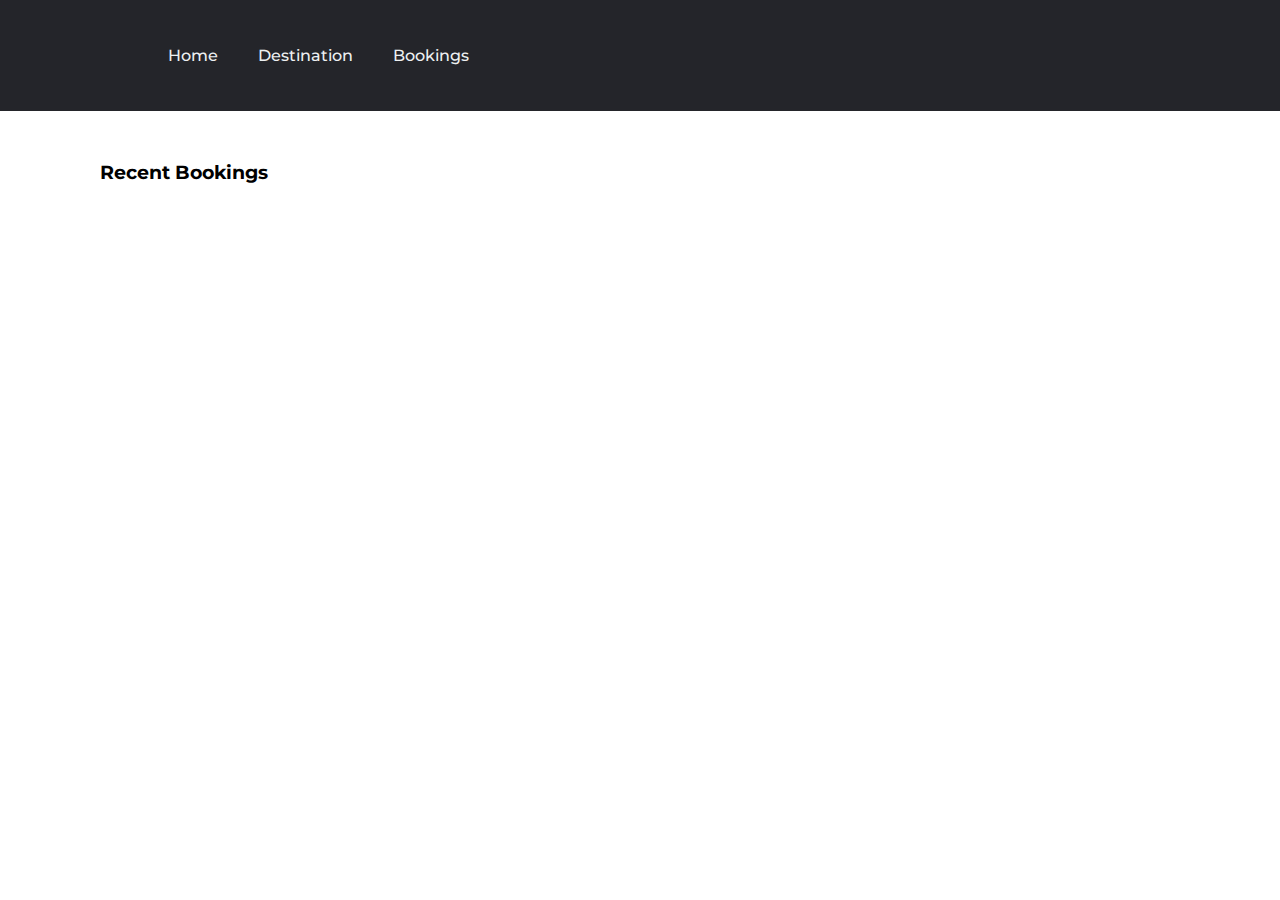
<file: bookings.html>
<!DOCTYPE html>
<html lang="en">
  <head>
    <meta charset="UTF-8" />
    <meta name="viewport" content="width=device-width, initial-scale=1.0" />
    <title>Bookings Page</title>
    <link rel="stylesheet" href="styles/bookings.css" />
    <link
      rel="stylesheet"
      href="https://cdnjs.cloudflare.com/ajax/libs/font-awesome/4.7.0/css/font-awesome.min.css"
    />
    <link href="https://fonts.googleapis.com/css2?family=Playfair+Display:wght@400;500&display=swap" rel="stylesheet">
    <link href="https://fonts.googleapis.com/css?family=Montserrat:500&display=swap" rel="stylesheet">

  </head>

  <body>
    <header>
        
        <nav>
            <ul class="nav__links">
              <li><a href="index.html">Home</a></li>
              <li><a href="list.html">Destination</a></li>
              <li><a href="bookings.html">Bookings</a></li>
            </ul>
        </nav>
    </header>
    <div class="bookings-cover">
        <h3>Recent Bookings</h3>
        <div class="bookings" id="bookings">
            <!-- <div class="booking">
                <img src="/assets/taj.jpg" alt="">
                <table cellspacing="20px">
                    <tr><th>Booking Id : </th><td id="id">12</td><th>Username : </th><td>Nishanth</td></tr>
                    <tr><th>Phone : </th><td id="mobile"> 7639877734</td><th>Email : </th><td>Nishanth@shanmugaataaaaaaaahn.comat </td></tr>
                    <tr><th>Checkin Date : </th><td id="checkin">12</td><th>Checkout Date : </th><td>Nishanth</td></tr>
                </table>
            </div> -->
        </div>
    </div>
    <script>
      const bookingsString = localStorage.getItem('bookings')
      if(bookingsString){
        const bookings = JSON.parse(bookingsString).reverse()
        const bookingsElement = document.getElementById('bookings')
        bookings.forEach(data => {
          const booking = document.createElement('div')
          booking.classList.add('booking')
          const img = document.createElement('img');
          img.setAttribute('src', "assets/taj.jpg")
          img.setAttribute('alt', "img")

          const table = document.createElement('table');
          table.setAttribute('cellspacing', '20px')
          const tr1 =document.createElement('tr')
          const tr2 =document.createElement('tr')
          const tr3 =document.createElement('tr')

          const th11 =document.createElement('th')
          const th12 =document.createElement('th')
          th11.innerHTML = 'Booking Id : '
          th12.innerHTML = 'Username : '

          const td11 =document.createElement('td')
          const td12 =document.createElement('td')
          td11.innerHTML = data.id
          td12.innerHTML =data.fullname

          const th21 =document.createElement('th')
          const th22 =document.createElement('th')
          th21.innerHTML = 'Phone : '
          th22.innerHTML = 'Email : '

          const td21 =document.createElement('td')
          const td22 =document.createElement('td')
          td21.innerHTML = data.phonenumber
          td22.innerHTML =data.mail

          const th31 =document.createElement('th')
          const th32 =document.createElement('th')
          th31.innerHTML = 'Chekin Date : '
          th32.innerHTML = 'Checkout Date : '

          const td31 =document.createElement('td')
          const td32 =document.createElement('td')
          td31.innerHTML = data.indate
          td32.innerHTML =data.outdate

          tr1.append(th11, td11, th12 , td12);
          tr2.append(th21, td21, th22 , td22);
          tr3.append(th31, td31, th32 , td32);

          table.append(tr1, tr2, tr3);

          booking.append(img,table)
          bookingsElement.append(booking)
        });
      }
    </script>
  </body>
</html>
</file>
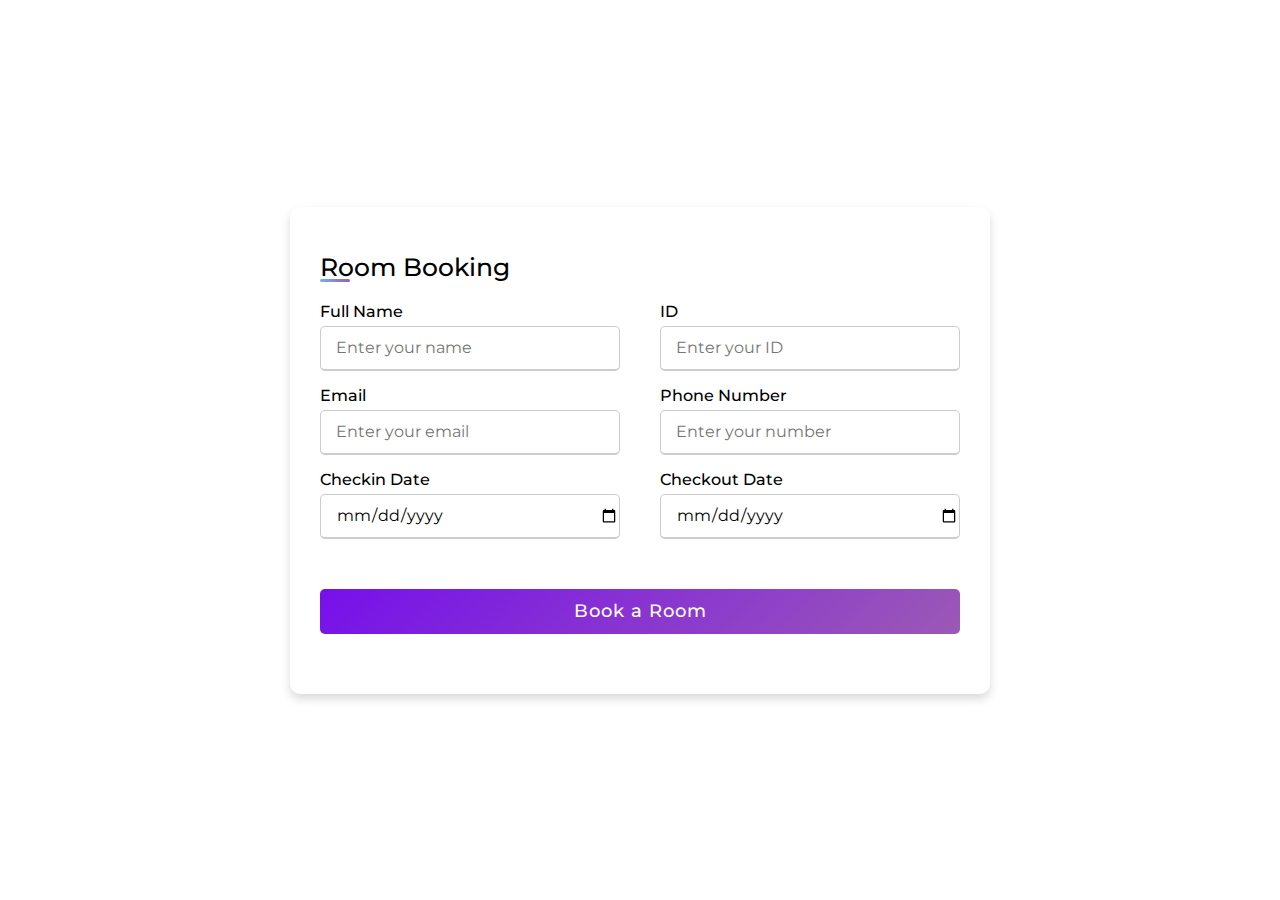
<file: form.html>
<!DOCTYPE html>

<html lang="en" dir="ltr">
  <head>
    <meta charset="UTF-8">
    
    <link rel="stylesheet" href="styles/forms.css">
     <link href="https://fonts.googleapis.com/css2?family=Playfair+Display:wght@400;500&display=swap" rel="stylesheet">
     <link href="https://fonts.googleapis.com/css?family=Montserrat:500&display=swap" rel="stylesheet">
 
   </head>
<body>
  <div class="container">
    <div class="title">Room Booking</div>
    <div class="content">
      <form action="bookings.html" id="booking-form">
        <div class="user-details">
          <div class="input-box">
            <span class="details">Full Name</span>
            <input type="text" placeholder="Enter your name" name="fullname" required>
          </div>
          <div class="input-box">
            <span class="details">ID</span>
            <input type="text" placeholder="Enter your ID" name="id" required>
          </div>
          <div class="input-box">
            <span class="details">Email</span>
            <input type="text" placeholder="Enter your email" name="mail" required>
          </div>
          <div class="input-box">
            <span class="details">Phone Number</span>
            <input type="text" placeholder="Enter your number" name="phonenumber" required>
          </div>
          <div class="input-box">
            <span class="details">Checkin Date</span>
            <input type="date" placeholder="Enter your Checkin Date" name="indate" required>
          </div>
          <div class="input-box">
            <span class="details">Checkout Date</span>
            <input type="date" placeholder="Enter your Checkout Date" name="outdate" required>
          </div>
        </div>
        
        <div class="button">
          <a id="bookform" href="bookings.html"><input type="submit" value="Book a Room"></a>
        </div>
      </form>
    </div>
  </div>

  <script>
    const form = document.getElementById('booking-form');
    const bookform = document.getElementById('bookform');
    form.addEventListener('submit',submitHandler)

    bookform.addEventListener('click', submitHandler)

    function submitHandler(e){
      e.preventDefault()
      const booking = {}
      for (let i = 0; i < form.elements.length; i++) {
        const element = form.elements[i];
        if(element.name){
          booking[element.name] = element.value
        }
      }
      const bookingsString = localStorage.getItem('bookings') 
      
      let bookings;
      if(bookingsString){
         bookings = JSON.parse(bookingsString)
      }
      else{
        bookings = []
      }
     
      
        
      bookings.push(booking)
      localStorage.setItem('bookings',JSON.stringify(bookings))
      window.location = 'bookings.html'
    }
  </script>
</body>
</html>
</file>
<file: styles/bookings.css>
*{
    font-family: "Montserrat", sans-serif;
    outline: none !important;
}
body{
    margin: 0;
    padding: 0;
}

header {
    display: flex;
    justify-content: space-between;
    align-items: center;
    padding: 30px 10%;
    background-color: #24252a;
  }
  
  .logo {
    cursor: pointer;
    order: 3;
    margin-left: auto;
  }
  .logo img{
    width: 100px;
    height: 50px;
  }
  nav {
    order: 1;
  }
  
  .nav__links a,
  .cta,
  .overlay__content a {
    font-family: "Montserrat", sans-serif;
    font-weight: 500;
    color: #edf0f1;
    text-decoration: none;
  }
  
  .nav__links {
    list-style: none;
    display: flex;
    font-size: 16px;
  }
  
  .nav__links li {
    padding: 0px 20px;
  }
  
  .nav__links li:nth-child(1) {
    padding: 0 20px 0 0;
  }
  
  .nav__links li a {
    transition: all 0.3s ease 0s;
  }
  
  .nav__links li a:hover {
    color: #0088a9;
  }
  
  .cta {
    order: 2;
    margin-left: 20px;
    padding: 9px 25px;
    background-color: rgba(0, 136, 169, 1);
    border: none;
    border-radius: 50px;
    cursor: pointer;
    transition: all 0.3s ease 0s;
  }
  
  .cta:hover {
    background-color: rgba(0, 136, 169, 0.8);
  }  
  .bookings-cover h3{
      margin: 50px 0 50px 100px;
  }
  .booking{
      margin: 20px auto;
      width: 80%;
      display: flex;
      align-items: stretch;
      border: none;
      border-radius: 5px;
      box-shadow: 2px 2px 20px silver;
  }
  .booking img{
      width: 350px;
      height: 250px;
  }
  .booking table {
      margin: 20px;
      text-align: left;
      font-size: 14px;
  }
  .booking table tr>*{
      min-width: 100px ;
      overflow-wrap: anywhere;
  }
</file>
<file: styles/forms.css>
*{
  margin: 0;
  padding: 0;
  box-sizing: border-box;
  font-family: "Montserrat", sans-serif;
  outline: none !important;
}
body{
  height: 100vh;
  display: flex;
  justify-content: center;
  align-items: center;
  padding: 10px;
  /* background: linear-gradient(135deg, #71b7e6, #9b59b6); */
}
.container{
  max-width: 700px;
  width: 100%;
  background-color: #fff;
  padding: 25px 30px;
  border-radius: 10px;
  box-shadow: 0 5px 10px rgba(0,0,0,0.15);
}
.container .title{
  margin: 20px 0;
  font-size: 25px;
  font-weight: 500;
  position: relative;
}
.container .title::before{
  content: "";
  position: absolute;
  left: 0;
  bottom: 0;
  height: 3px;
  width: 30px;
  border-radius: 5px;
  background: linear-gradient(135deg, #71b7e6, #9b59b6);
}
.content form .user-details{
  display: flex;
  flex-wrap: wrap;
  justify-content: space-between;
  margin: 20px 0 12px 0;
}
form .user-details .input-box{
  margin-bottom: 15px;
  width: calc(100% / 2 - 20px);
}
form .input-box span.details{
  display: block;
  font-weight: 500;
  margin-bottom: 5px;
}
.user-details .input-box input{
  height: 45px;
  width: 100%;
  outline: none;
  font-size: 16px;
  border-radius: 5px;
  padding-left: 15px;
  border: 1px solid #ccc;
  border-bottom-width: 2px;
  transition: all 0.3s ease;
}
.user-details .input-box input:focus,
.user-details .input-box input:valid{
border-color: #7610eb;
}
 form .gender-details .gender-title{
  font-size: 20px;
  font-weight: 500;
 }
 form .category{
   display: flex;
   width: 80%;
   margin: 14px 0 ;
   justify-content: space-between;
 }
 form .category label{
   display: flex;
   align-items: center;
   cursor: pointer;
 }
 form .category label .dot{
  height: 18px;
  width: 18px;
  border-radius: 50%;
  margin-right: 10px;
  background: #d9d9d9;
  border: 5px solid transparent;
  transition: all 0.3s ease;
}
 #dot-1:checked ~ .category label .one,
 #dot-2:checked ~ .category label .two,
 #dot-3:checked ~ .category label .three{
   background: #7610eb;;
   border-color: #d9d9d9;
 }
 form input[type="radio"]{
   display: none;
 }
 form .button{
   height: 45px;
   margin: 35px 0
 }
 form .button input{
   height: 100%;
   width: 100%;
   border-radius: 5px;
   border: none;
   color: #fff;
   font-size: 18px;
   font-weight: 500;
   letter-spacing: 1px;
   cursor: pointer;
   transition: all 0.3s ease;
   background: linear-gradient(135deg, #7610eb, #9b59b6);
 }
 form .button input:hover{
  /* transform: scale(0.99); */
  background: linear-gradient(-135deg, #7610eb, #9b59b6);
  }
 @media(max-width: 584px){
 .container{
  max-width: 100%;
}
form .user-details .input-box{
    margin-bottom: 15px;
    width: 100%;
  }
  form .category{
    width: 100%;
  }
  .content form .user-details{
    max-height: 300px;
    overflow-y: scroll;
  }
  .user-details::-webkit-scrollbar{
    width: 5px;
  }
  }
  @media(max-width: 459px){
  .container .content .category{
    flex-direction: column;
  }
}
</file>
